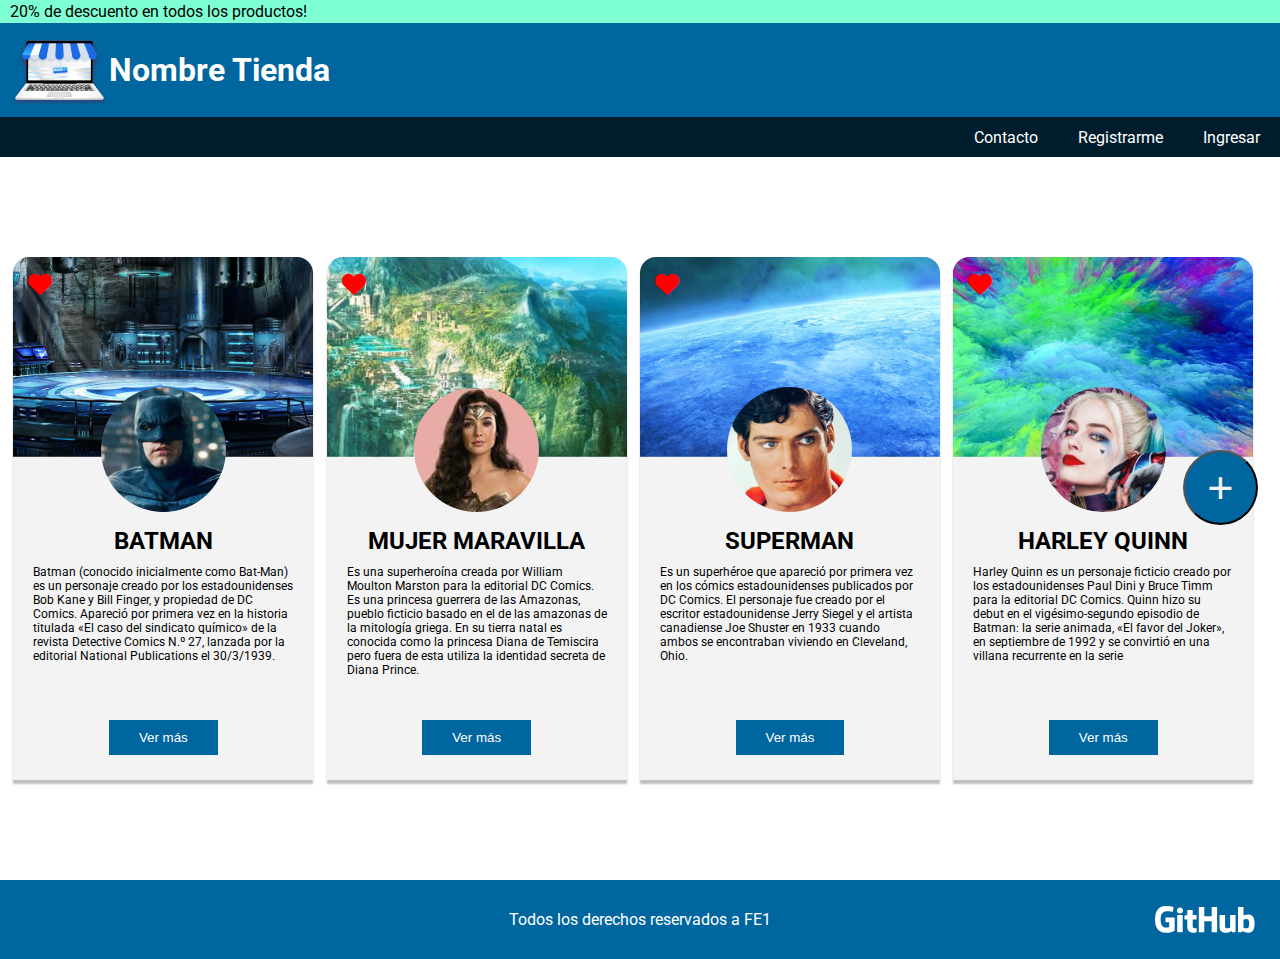
<file: index.html>
<!DOCTYPE html>
<html lang="es">
  <head>
    <meta charset="UTF-8" />
    <meta http-equiv="X-UA-Compatible" content="IE=edge" />
    <meta name="viewport" content="width=device-width, initial-scale=1.0" />
    <title>Héroes</title>
    <link
      rel="stylesheet"
      href="https://cdnjs.cloudflare.com/ajax/libs/font-awesome/6.1.1/css/all.min.css"
    />
    <link rel="stylesheet" href="css/style.css" />
  </head>
  <body>
    <header>
      <p>20% de descuento en todos los productos!</p>
    </header>
    <div class="cont"><img src="img/Logo.png" alt="">
    <h1>Nombre Tienda</h1></div>
    <div class="cont1">
      <p class="ele">Contacto</p>
      <p class="ele">Registrarme</p>
      <p class="ele">Ingresar</p>
    </div>
    
    <main>
      <section>
        <article>
          <div class="contenedor bgBatman">
            <i class="fa-solid fa-heart"></i>
          </div>
          <img src="img/batman.png" alt="Foto de Batman" />
          <h3>Batman</h3>
          <p>
            Batman (conocido inicialmente como Bat-Man) es un personaje creado
            por los estadounidenses Bob Kane y Bill Finger, y propiedad de DC
            Comics. Apareció por primera vez en la historia titulada «El caso
            del sindicato químico» de la revista Detective Comics N.º 27,
            lanzada por la editorial National Publications el 30/3/1939.
          </p>
          <button>Ver más</button>
        </article>
        <article>
          <div class="contenedor bgMujermaravilla">
            <i class="fa-solid fa-heart"></i>
          </div>
          <img src="img/Mujer-maravilla.png" alt="Foto de Mujer maravilla" />
          <h3>Mujer Maravilla</h3>
          <p>
            Es una superheroína creada por William Moulton Marston para la editorial 
            DC Comics. Es una princesa guerrera de las Amazonas, pueblo ficticio 
            basado en el de las amazonas de la mitología griega. En su tierra natal 
            es conocida como la princesa Diana de Temiscira pero fuera de esta utiliza 
            la identidad secreta de Diana Prince.
          </p>
          <button>Ver más</button>
        </article>
        <article>
          <div class="contenedor bgSuperman">
            <i class="fa-solid fa-heart"></i>
          </div>
          <div class="otrafoto">
          </div>
          <h3>Superman</h3>
          <p>
            Es un superhéroe que apareció por primera vez en los cómics
            estadounidenses publicados por DC Comics. El personaje fue creado
            por el escritor estadounidense Jerry Siegel y el artista canadiense
            Joe Shuster en 1933 cuando ambos se encontraban viviendo en
            Cleveland, Ohio.
          </p>
          <button>Ver más</button>
        </article>
        <article class="ocultar">
          <div class="contenedor bgHarley">
            <i class="fa-solid fa-heart"></i>
          </div>
          <img src="img/harleyQuinn.png" alt="Foto de Harley Quinn" />
          <h3>Harley Quinn</h3>
          <p>
            Harley Quinn es un personaje ficticio creado por los estadounidenses
            Paul Dini y Bruce Timm para la editorial DC Comics. Quinn hizo su
            debut en el vigésimo-segundo episodio de Batman: la serie animada,
            «El favor del Joker», en septiembre de 1992 y se convirtió en una
            villana recurrente en la serie
          </p>
          <button>Ver más</button>
        </article>
        <a href="Formulario.html"><button class="boton">+</button></a>
      </section>
    </main>
    <footer>
      <p>Todos los derechos reservados a FE1</p>
      <img src="img/gitHub.svg" alt="Logo de gitHub" />
    </footer>
  </body>
</html>
</file>
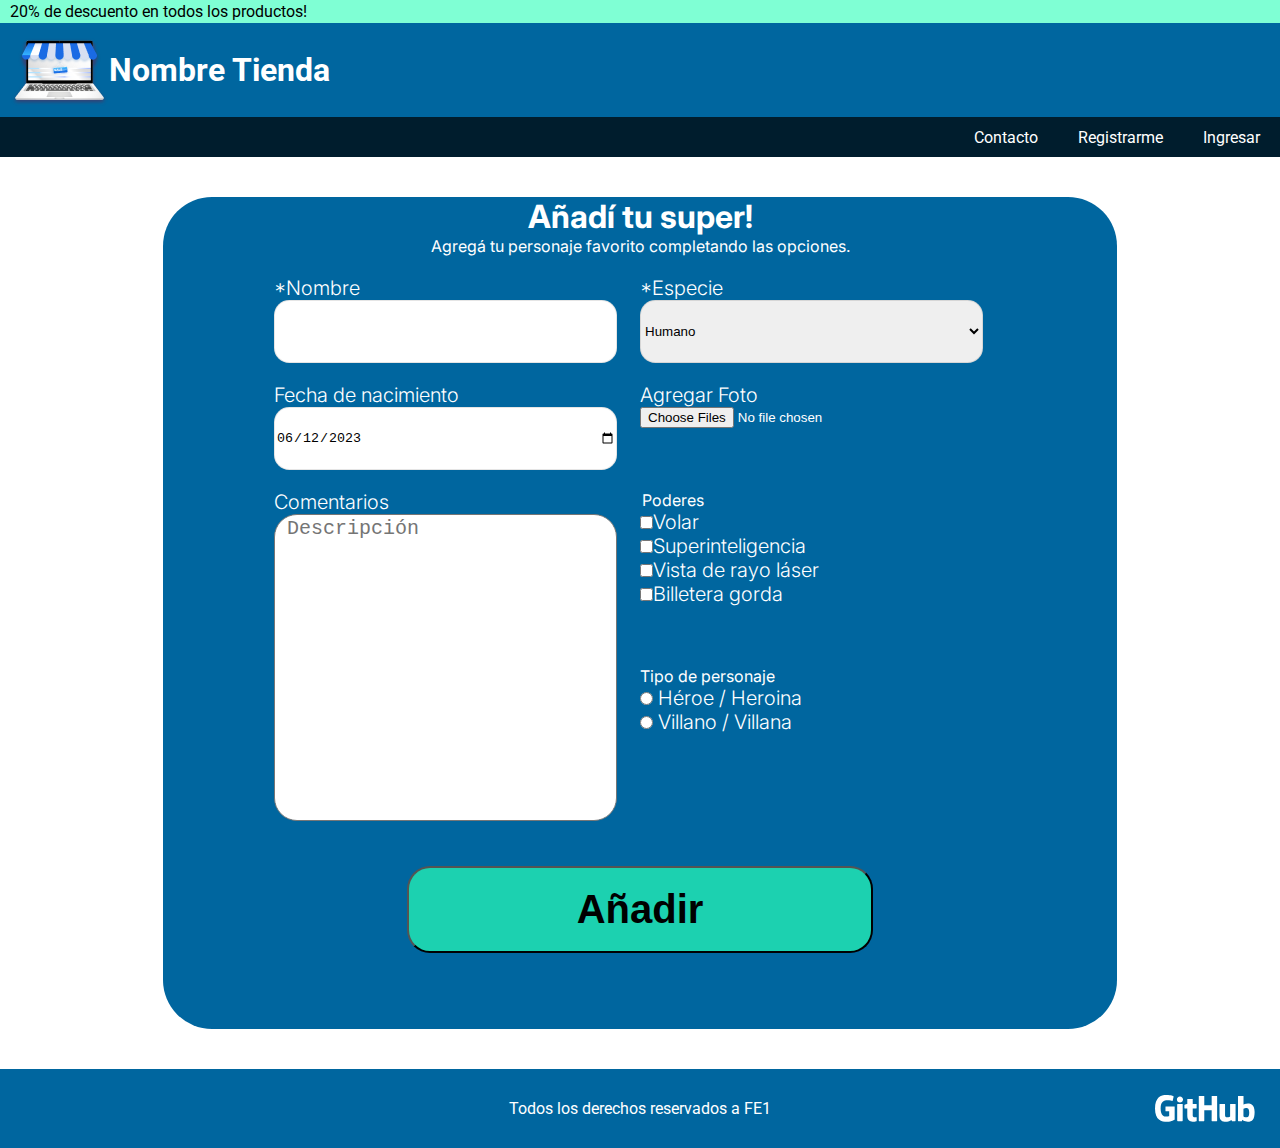
<file: Formulario.html>
<!DOCTYPE html>
<html lang="en">

<head>
    <meta charset="UTF-8" />
    <meta http-equiv="X-UA-Compatible" content="IE=edge" />
    <meta name="viewport" content="width=device-width, initial-scale=1.0" />
    <title>Formulario</title>
    <link rel="stylesheet" href="css/style.css" />
</head>
<body>
    <header>
        <p>20% de descuento en todos los productos!</p>
        <div class="cont">
            <img src="img/Logo.png" alt="" />
            <h1>Nombre Tienda</h1>
        </div>
    </header>
    <div class="cont1">
        <p class="ele">Contacto</p>
        <p class="ele">Registrarme</p>
        <p class="ele">Ingresar</p>
    </div>
    <main>
        <div class="formulario">
        <h1>Añadí tu super!</h1>
        <p>Agregá tu personaje favorito completando las opciones.</p>
        <form action="" class="form">
            <div class="form-groupi"><label for="nombre">*Nombre</label>
            <input type="text" name="nombre" id="nombre" /></div>
            <div class="form-groupd"><label for="especie">*Especie</label>
            <select name="Especie" id="Especie">
                <option value="Humano">Humano</option>
                <option value="Unknown">Unknown</option>
                <option value="Alien">Alien</option>
            </select></div>
            <div class="form-groupi"><label for="fecha">Fecha de nacimiento</label>
                <input type="date" name="fecha" id="fecha" value="2023-06-12" /></div>
            <div class="form-groupd"><label for="foto">Agregar Foto</label>
                <input type="file" name="foto" id="foto" accept=".jpeg, .pdf" multiple /></div>
            <div class="form-groupi"><label for="comentarios">Comentarios</label>
                <textarea name="comentarios" id="comentarios" cols="30" rows="5" placeholder="Descripción" style="resize: none;"></textarea></div>
            <div class="cont-class">
                <div class="form-groupd"><legend>Poderes</legend>
            <label for="Volar">
                <input type="checkbox" name="Poderes" id="Volar" value="Volar" />Volar
            </label>
            <label for="Superinteligencia">
                <input type="checkbox" name="Poderes" id="Superinteligencia"
                    value="Superinteligencia" />Superinteligencia
            </label>
            <label for="Vista de rayo láser">
                <input type="checkbox" name="Poderes" id="Vista de rayo láser" value="Vista de rayo láser" />Vista de
                rayo láser
            </label>
            <label for="Billetera gorda">
                <input type="checkbox" name="Poderes" id="Billetera gorda" value="Billetera gorda" />Billetera gorda
            </label></div>
            <div class="form-groupi"> <p>Tipo de personaje</p>
            <label for="Héroe / Heroina" class="vert">
                <input type="radio" name="tipo" id="Héroe / Heroina" value="Héroe / Heroina" />
                Héroe / Heroina
            </label>
            <label for="Villano / Villana" class="vert">
                <input type="radio" name="tipo" id="Villano / Villana" value="Villano / Villana" />
                Villano / Villana
            </label>
            </div>
        </div>
        <div><input type="submit" value="Añadir" /></div> 
        </div>
        <footer>
            <p>Todos los derechos reservados a FE1</p>
            <img src="img/gitHub.svg" alt="Logo de gitHub" />
        </footer>
        </form>
    </main>
</body>
</html>
</file>
<file: css/style.css>
@import url("https://fonts.googleapis.com/css2?family=Roboto&display=swap");
@import url("https://fonts.googleapis.com/css2?family=Inter:wght@300;700&display=swap");

* {
  box-sizing: border-box;
  margin: 0;
}

body {
  font-family: "Roboto", sans-serif;
}

/********** ESTILOS PARA EL HEADER **********/
.cont {
  display: flex;
  background-color: #00669f;
  color: white;
  padding: 10px;
  position: sticky;
  top: 0;
  z-index: 10;
  align-items: center;
}

.cont1 {
  background-color: #001d2d;
  font-weight: 400;
  font-size: 16px;
  color: #ffffff;
  display: flex;
  justify-content: flex-end;
  height: 40px;
  align-items: center;
}
.ele {
  padding: 0 20px;
}

header p {
  background-color: aquamarine;
  padding: 2px 0px 2px 10px;
}

/********** ESTILOS PARA EL MAIN **********/

section {
  display: flex;
  justify-content: space-evenly;
  flex-wrap: wrap;
}

section article {
  background-color: #f3f3f3;
  border-radius: 16px 16px 0 0;
  box-shadow: 0px 4px 2px rgba(0, 0, 0, 0.25);
  margin: 100px 0;
  display: flex;
  flex-direction: column;
  align-items: center;
  position: relative;
  width: 300px;
}

section article .contenedor {
  height: 200px;
  width: 300px;
  border-radius: 16px 16px 0 0;
  background-size: cover;
}

section article .contenedor i {
  font-size: 24px;
  color: red;
  padding: 15px;
}

section article .bgBatman {
  background-image: url("../img/fondoBatman.png");
}
section article .bgHarley {
  background-image: url("../img/fondoHarleyQuinn.png");
}
section article .bgSuperman {
  background-image: url("../img/fondoSuperman.png");
}
section article .bgMujermaravilla {
  background-image: url("../img/Fondo\ mujermaravilla.png");
}

.otrafoto {
  background-image: url("../img/superman.png");
  background-size: cover;
  width: 125px;
  height: 125px;
  border-radius: 50%;
  position: absolute;
  top: 130px;
}
section article img {
  border-radius: 50%;
  width: 125px;
  position: absolute;
  top: 130px;
}

section article h3 {
  font-size: 24px;
  margin-top: 70px;
  text-transform: uppercase;
}

section article p {
  font-size: 12px;
  height: 120px;
  margin: 10px 20px;
  text-align: left;
}

section article button {
  background-color: #00669f;
  border: none;
  color: white;

  margin: 25px;
  padding: 10px 30px;
}
.boton {
  background-color: #00669f;
  font-size: 45px;
  width: 75px;
  height: 75px;
  color: #f3f3f3;
  border-radius: 50%;
  position: absolute;
  top: 450px;
  right: 22px;
}

.boton:hover {
  background-color: #001d2d;
  
}

/********** ESTILOS PARA EL FOOTER **********/

footer {
  background-color: #00669f;
  color: white;
  padding: 30px 0;
  position: relative;
  display: flex;
  justify-content: center;
  align-items: center;
}

footer img {
  position: absolute;
  right: 25px;
  width: 100px;
}

/********** Para Tablet **********/
@media screen and (max-width: 768px) {
  .boton {
    top: 80%;
  }
}

@media screen and (max-width: 480px) {
  .boton {
    top: 77%;
    right: 0%;
  }
  .ocultar {
    display: none;
  }
  .otrafoto {
    background-image: url("../img/Otra\ foto\ de\ superman.png");
  }
}

/**********************Formulario*******************/
.formulario {
  display: flex;
  width: 954px;
  height: 832px;
  flex-direction: column;
  margin-left: calc(50% - 477px);
  background-color: #00669f;
  border-radius: 49px;
  margin-top: 40px;
  margin-bottom: 40px;
  color: #ffffff;
  align-items: center;
  font-family: "Inter", sans-serif;
}
::placeholder {
  font-weight: 300;
  font-size: 20px;
  padding-left: 10px;
}
.form {
  display: flex;
  flex-wrap: wrap;
}
.form-groupd {
  display: flex;
  flex-direction: column;
  flex-basis: 50%;
  margin-top: 20px;
}
.form-groupi {
  display: flex;
  flex-direction: column;
  flex-basis: 50%;
  flex-wrap: wrap;
  align-content: flex-end;
  padding-right: 23px;
  margin-top: 20px;
}

label {
  font-weight: 300;
  font-size: 20px;
}
input[type="text"],
[type="date"] {
  width: 343px;
  height: 63px;
  border: 1.53407px solid rgba(0, 0, 0, 0.1);
  border-radius: 15.3407px;
}
textarea {
  width: 343px;
  height: 307px;
  border-radius: 23px;
}
select {
  width: 343px;
  height: 63px;
  border: 1.53407px solid rgba(0, 0, 0, 0.1);
  border-radius: 15.3407px;
}
.cont-class {
  display: flex;
  flex-direction: column;
  flex-basis: 50%;
  align-items: flex-start;
}
input[type="submit"] {
  width: 466px;
  height: 87px;
  background: #1cd1b0;
  border-radius: 23.011px;
  margin-left: 244px;
  margin-top: 45px;
  font-weight: 700;
  font-size: 40px;

}
input[type="submit"]:hover {
  width: 466px;
  height: 87px;
  background: #001d2d;
  border-radius: 23.011px;
  margin-left: 244px;
  margin-top: 45px;
  font-weight: 700;
  font-size: 40px;
  color: #ffffff;
}
</file>
